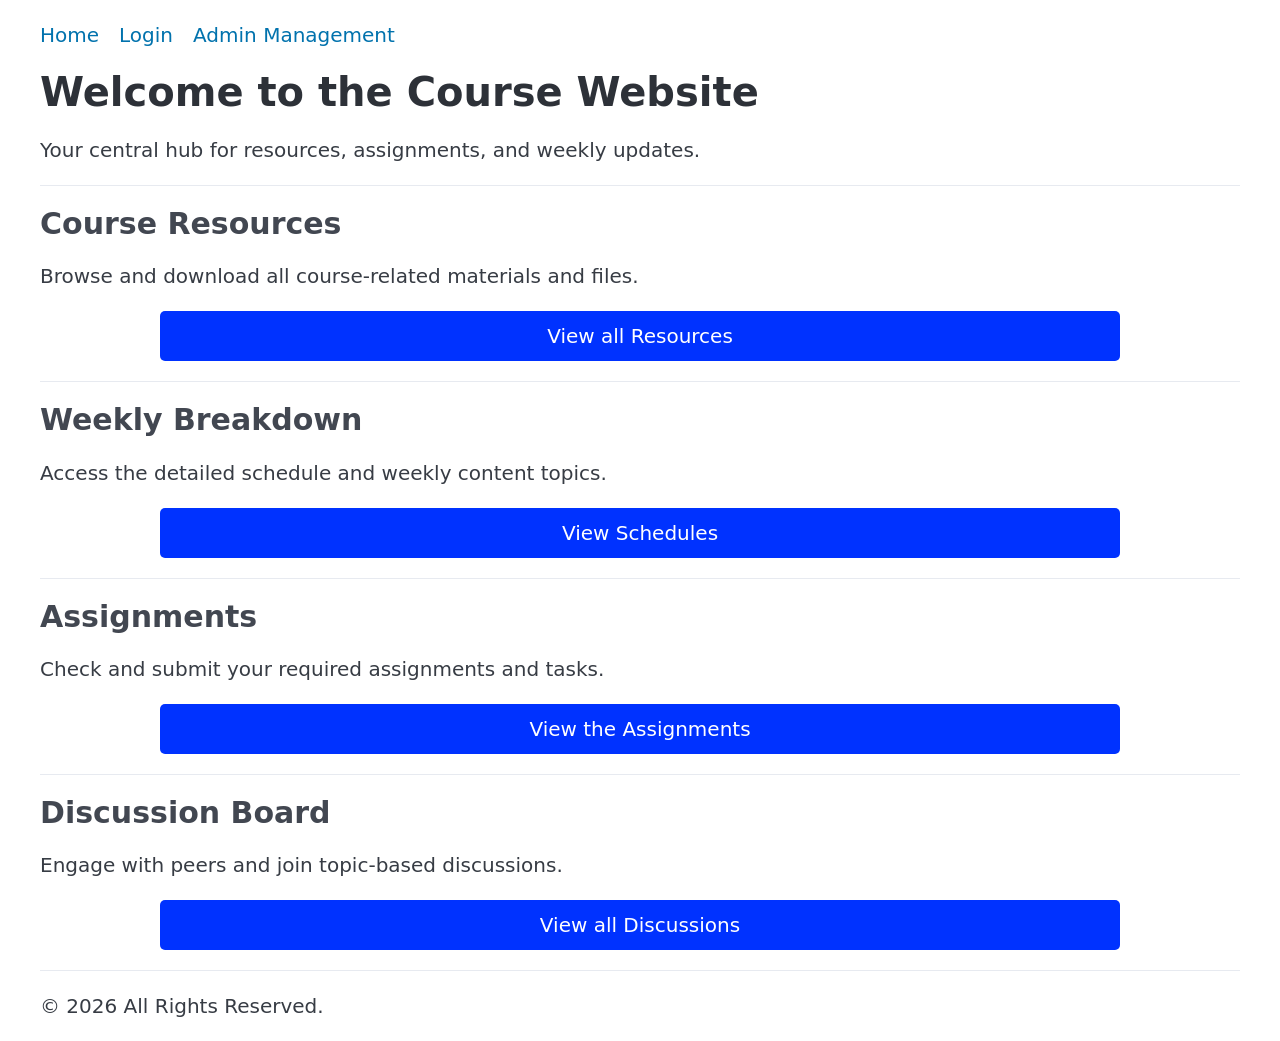
<file: index.html>
<!DOCTYPE html>
<html lang="en" dir="ltr">
<head>
    <meta charset="UTF-8">
    <meta name="viewport" content="width=device-width, initial-scale=1.0">
    <title>Home - Content Management Portal</title>
    <link rel="icon" type="image/png" href="pagesIcons/homepageIcon.png">
    
    <link rel="stylesheet" href="src/common/styles.css">
    <style>
        nav li a:hover {
            background-color: rgb(0, 50, 255);
        }
        a div{
            background-color: rgb(0, 50, 255);
            color: white;
            padding: 10px 20px;
            border-radius: 5px;
            text-align: center;
            width: 100%;
        }
        main a{
            display: flex;
            width: 80%;
            margin: 0 auto;
            text-decoration: none;
        }
    </style>
    
</head>
<body>
    <div class="container">
        <header>
            <nav>
                <ul>
                    <li><a href="index.html">Home</a></li>
                    <li><a href="src/auth/login.html">Login</a></li>
                    <li><a href="src/admin/manage_users.html">Admin Management</a></li>
                </ul>
            </nav>
        </header>

        <main>
            <section class="hero">
                <h1>Welcome to the Course Website</h1>
                <p>Your central hub for resources, assignments, and weekly updates.</p>
            </section>

            
            <section class="tasks-grid">
                <hr>
                    <div class="card">
                        <h3>Course Resources</h3>
                        <p>Browse and download all course-related materials and files.</p>
                        <a href="src/resources/list.html" class="btn"><div>View all Resources</div></a>
                    </div>
                <hr>
                    <div class="card">
                        <h3>Weekly Breakdown</h3>
                        <p>Access the detailed schedule and weekly content topics.</p>
                        <a href="src/weekly/list.html" class="btn"><div>View Schedules</div></a>
                    </div>
                <hr>
                    <div class="card">
                        <h3>Assignments</h3>
                        <p>Check and submit your required assignments and tasks.</p>
                        <a href="src/assignments/list.html" class="btn"><div>View the Assignments</div></a>
                    </div>
                <hr>
                    <div class="card">
                        <h3>Discussion Board</h3>
                        <p>Engage with peers and join topic-based discussions.</p>
                        <a href="src/discussion/board.html" class="btn"><div>View all Discussions</div></a>
                    </div>
                <hr>
            </section>
        </main>

        <footer>
            <p>&copy; 2026 All Rights Reserved.</p>
        </footer>
    </div>
</body>
</html>
</file>
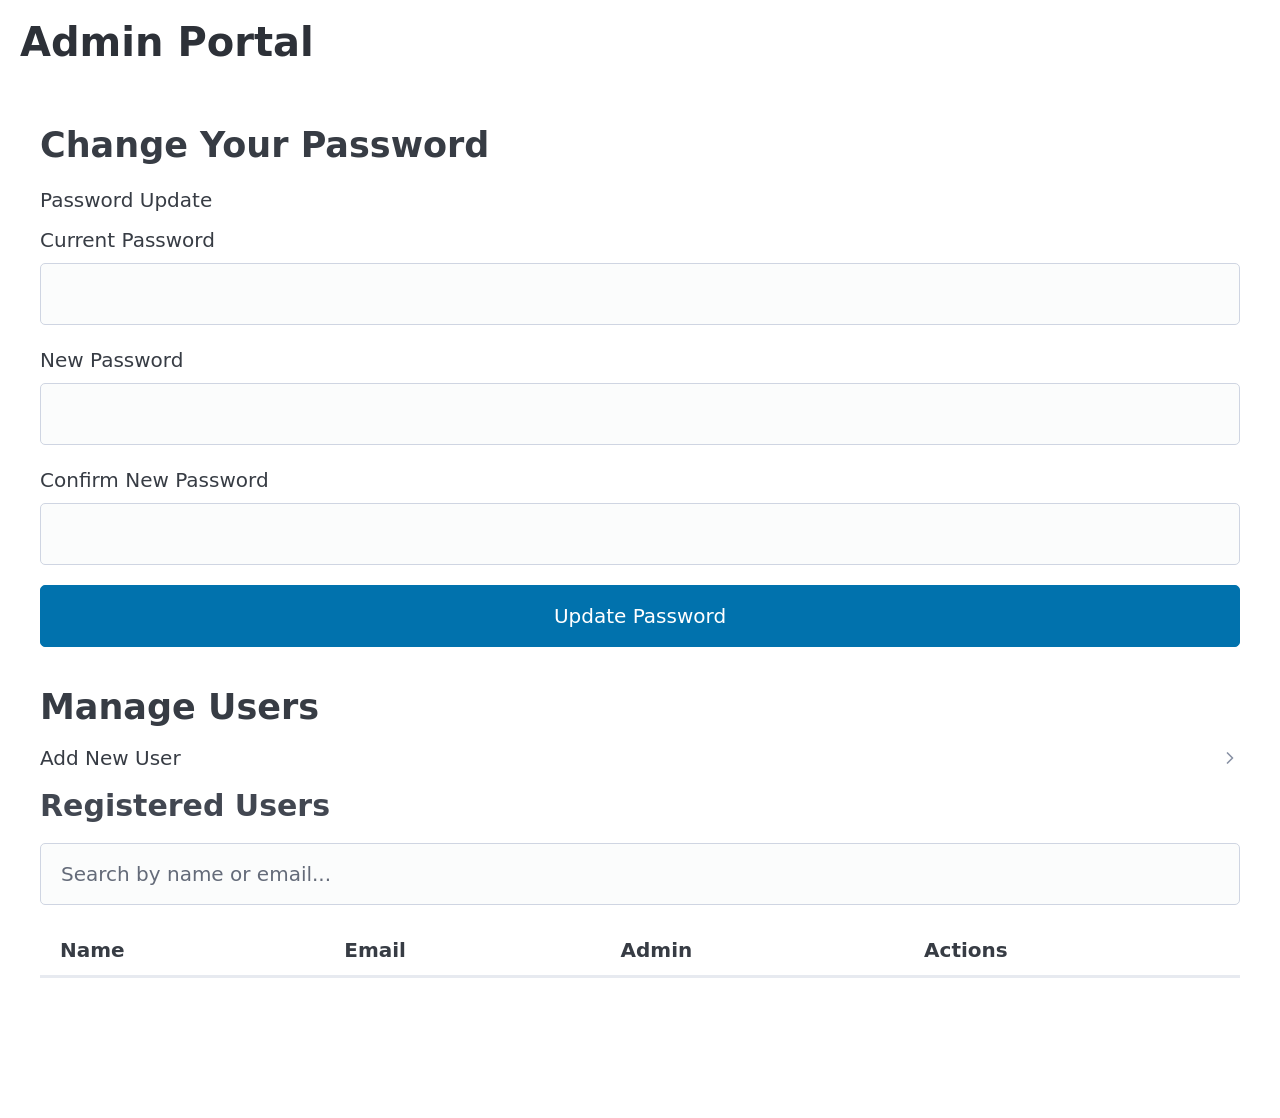
<file: src/admin/manage_users.html>
<!--
  Requirement: Create a Responsive Admin Portal

  Instructions:
  Fill in the HTML elements as described in the comments.
  Use the provided IDs for the elements that require them.
  Focus on creating a clear and semantic HTML structure.
-->
<!DOCTYPE html>
<html lang="en">
<head>
    <!-- TODO: Add the 'meta' tag for character encoding (UTF-8). -->
     <meta charset="UTF-8">

    <!-- TODO: Add the responsive 'viewport' meta tag. -->
    <meta name="viewport" content="width=device-width, initial-scale=1.0">

    <!-- TODO: Add a 'title' for the page, e.g., "Admin Portal". -->
    <title>Admin Portal</title>

     <link rel="icon" type="image/png" href="../../pagesIcons/AdminPortalIcon.png">
    <!-- TODO: Link to a CSS file or a CSS framework. -->
    <link rel="stylesheet" href="../common/styles.css">
     <style>
          nav li a:hover {
               background-color: rgb(0, 50, 255);
          }

          header {
               width: 100%;
               margin-right: auto;
               margin-left: auto;
               padding-right: var(--pico-spacing);
               padding-left: var(--pico-spacing);
          }
     </style>
     <!-- TODO: Add a <script> tag that loads 'manage_users.js' with the 'defer' attribute.
         Example: <script src="manage_users.js" defer></script> -->
     <script src="manage_users.js" defer></script>
</head>
<body>

     <!-- TODO: Create a 'header' element for the top of the page. -->
     <header>
          <!-- TODO: Inside the header, add a main heading (e.g., 'h1') with the text "Admin Portal". -->
          <h1>Admin Portal</h1>
          <!-- End of the header. -->
     </header>

     <!-- TODO: Create a 'main' element to hold the primary content of the portal. -->
     <main class="container" style="margin-bottom: 100px;">
          <!-- Section 1: Password Management -->
          <!-- TODO: Create a 'section' for the password management functionality. -->
          <section>
               <!-- TODO: Add a sub-heading (e.g., 'h2') with the text "Change Your Password". -->
               <h2>Change Your Password</h2>
               <!-- TODO: Create a 'form' for changing the password.
                 - action="#"
                 - id="password-form" -->
               <form action="#" id="password-form">
                    <!-- TODO: Use a 'fieldset' to group the password-related fields. -->
                    <fieldset>
                         <!-- TODO: Add a 'legend' for the fieldset, e.g., "Password Update". -->
                         <legend>Password Update</legend>

                         <!-- TODO: Add a 'label' for the current password input. 'for' should be "current-password". -->
                         <label for="current-password">Current Password</label>
                         <!-- TODO: Add an 'input' for the current password.
                         - type="password"
                         - id="current-password"
                         - required -->
                         <input type="password" id="current-password" required>

                         <!-- TODO: Add a 'label' for the new password input. 'for' should be "new-password". -->
                         <label for="new-password">New Password</label>

                         <!-- TODO: Add an 'input' for the new password.
                         - type="password"
                         - id="new-password"
                         - minlength="8"
                         - required -->
                         <input type="password" id="new-password" minlength="8" required>

                         <!-- TODO: Add a 'label' for the confirm password input. 'for' should be "confirm-password". -->
                         <label for="confirm-password">Confirm New Password</label>
                         <!-- TODO: Add an 'input' to confirm the new password.
                         - type="password"
                         - id="confirm-password"
                         - required -->
                         <input type="password" id="confirm-password" required>

                         <!-- TODO: Add a 'button' to submit the form.
                         - type="submit"
                         - id="change"
                         - Text: "Update Password" -->
                         <button type="submit" id="change">Update Password</button>

                         <!-- End of the fieldset. -->
                    </fieldset>
                    <!-- End of the password form. -->
               </form>
               <!-- End of the password management section. -->
          </section>


          <!-- Section 2: User Management -->
          <!-- TODO: Create another 'section' for the user management functionality. -->
          <section>
               <!-- TODO: Add a sub-heading (e.g., 'h2') with the text "Manage Users". -->
               <h2>Manage Users</h2>
               <!-- Subsection 2.1: Add New User Form -->
               <!-- TODO: Create a 'details' element so the "Add User" form can be collapsed. -->
               <details>
                    <!-- TODO: Add a 'summary' element inside 'details' with the text "Add New User". -->
                    <summary>Add New User</summary>
                    <!-- TODO: Create a 'form' for adding a new user.
                     - action="#"
                     - id="add-user-form" -->
                    <form action="#" id="add-user-form">
                         <!-- TODO: Use a 'fieldset' to group the new user fields. -->
                         <fieldset>
                              <!-- TODO: Add a 'legend' for the fieldset, e.g., "New User Information". -->
                              <legend>New User Information</legend>
                              <!-- TODO: Add a 'label' and 'input' for the user's full name.
                                                 - label 'for': "user-name"
                                                 - input 'id': "user-name"
                                                 - input 'type': "text"
                                                 - input: required -->
                              <label for="user-name">Full Name</label>
                              <input id="user-name" type="text" required>

                         <!-- TODO: Add a 'label' and 'input' for the user's email.
                              - label 'for': "user-email"
                              - input 'id': "user-email"
                              - input 'type': "email"
                              - input: required -->
                              <label for="user-email">Email</label>
                              <input id="user-email" type="email" required>
                         <!-- TODO: Add a 'label' and 'input' for the default password.
                              - label 'for': "default-password"
                              - input 'id': "default-password"
                              - input 'type': "password"
                              - input: required
                              - minlength="8" -->
                              <label for="default-password">Default Password</label>
                              <input id="default-password" type="password" required minlength="8">

                    <!-- TODO: Add a 'label' and 'select' for the admin status.
                             - label 'for': "is-admin"
                             - select 'id': "is-admin"
                             - Add two 'option' elements:
                               - value="0" text "Student"
                               - value="1" text "Admin" -->
                              <label for="is-admin">Role</label>
                              <select id="is-admin">
                                   <option value="0">Student</option>
                                   <option value="1">Admin</option>
                              </select>

                    <!-- TODO: Add a 'button' to submit the form.
                             - type="submit"
                             - id="add"
                             - Text: "Add User" -->
                              <button type="submit" id="add">Add User</button>

                    <!-- End of the fieldset. -->
                         </fieldset>
                    <!-- End of the add user form. -->
                    </form>

                    <!-- End of the 'details' element. -->
               </details>


                    <!-- Subsection 2.2: User List -->
                    <!-- TODO: Add a sub-heading (e.g., 'h3') for the list of users, e.g., "Registered Users". -->
                    <h3>Registered Users</h3>

                    <!-- TODO: Add a search input field.
                 - type="text"
                 - id="search-input"
                 - placeholder e.g. "Search by name or email..." -->
                    <input type="text" id="search-input" placeholder="Search by name or email...">

                    <!-- TODO: Create a 'table' to display the list of users.
                 - id="user-table" -->
                    <table id="user-table">
                    <!-- TODO: Create a 'thead' for the table headers. -->
                    <!-- TODO: Create a 'tr' (table row) inside the 'thead'. -->
                    <!-- TODO: Create 'th' (table header) cells for:
                             "Name", "Email", "Admin", "Actions"
                             Each 'th' should be clickable for sorting. -->
                    <thead>
                         <tr>
                              <th>Name</th>
                              <th>Email</th>
                              <th>Admin</th>
                              <th>Actions</th>
                         </tr>
                    </thead>
                    <!-- End of the row. -->
                    <!-- End of 'thead'. -->

                    <!-- TODO: Create a 'tbody' for the table body.
                     - id="user-table-body"
                     The rows will be populated dynamically by manage_users.js.
                     Do NOT add any hardcoded rows here. -->
                    <tbody id="user-table-body">
                    </tbody>
                    <!-- End of the table. -->
                    </table>
                    <!-- End of the user management section. -->
          </section>
          <!-- End of the main content area. -->
     </main>
</body>
</html>
</file>
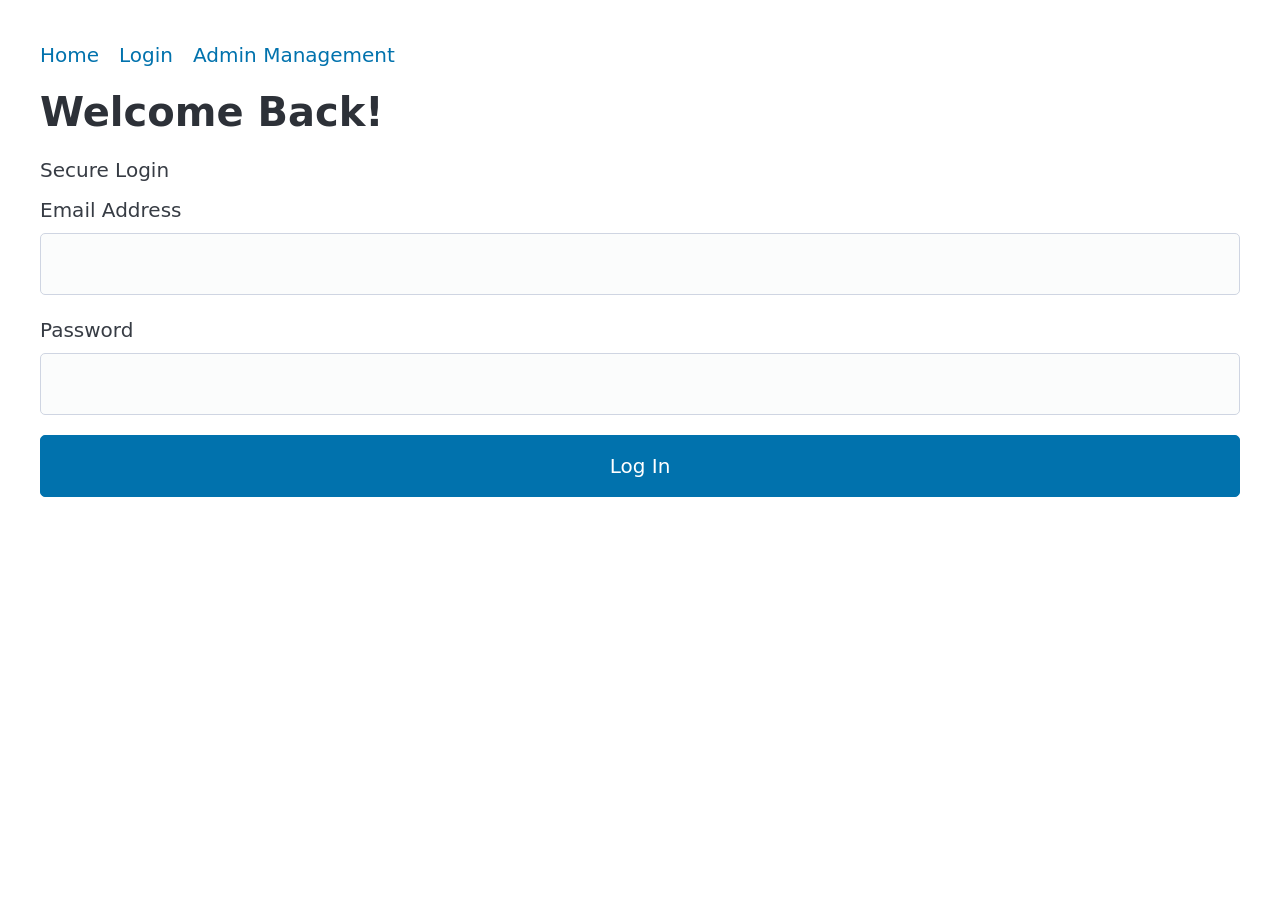
<file: src/auth/login.html>
<!--
  Requirement: Create a Responsive Login Page

  Instructions:
  Fill in the HTML elements as described in the comments.
  Use the provided IDs for the elements that require them.
  You are encouraged to use a CSS framework for styling, as hinted in the comments,
  but you can also use your own stylesheet.
-->
<!DOCTYPE html>
<html lang="en">
<head>
    <!-- TODO: Add the 'meta' tag to specify the character encoding for the document to be UTF-8. -->
     <meta charset="UTF-8">

    <!-- TODO: Add the 'meta' tag that makes the page responsive.
         The 'name' should be 'viewport' and the 'content' should set the 'width' to 'device-width'
         and the 'initial-scale' to '1.0'. -->
     <meta name="viewport" content="width=device-width, initial-scale=1.0">

    <!-- TODO: Add a 'title' for the page. It should be "Login". -->
     <title>Login</title>

     <link rel="icon" type="image/png" href="../../pagesIcons/loginIcon.png">
    <!-- TODO: Link to a CSS file or a CSS framework like PicoCSS or Bootstrap to style the page. You can use a CDN link. -->
     <link rel="stylesheet" href="../../src/common/styles.css">     
     <style>
          nav li a:hover {
               background-color: rgb(0, 50, 255);
          }
    </style>
</head>
<body style="align-content: center;"> <!-- TODO: Add any styling to the 'body' tag to center the login form on the page. -->

    <!-- This will be the main content area of the page. -->
    <!-- TODO: Use the 'main' element to contain the login form, as it represents the primary content of the document. -->
     <main class="container">
          <header>
               <nav>
                    <ul>
                         <li><a href="../../index.html">Home</a></li>
                         <li><a href="">Login</a></li>
                         <li><a href="../admin/manage_users.html">Admin Management</a></li>
                    </ul>
               </nav>
          </header>
          <!-- This 'section' groups the related content of the login form. -->
          <!-- TODO: Create a 'section' element to act as the login card. -->
          <section>

               <!-- The heading of the login form -->
               <!-- TODO: Add a heading element (e.g., 'h1' or 'h2') for the form's title. The text should be "Welcome Back!". -->
               <h1>Welcome Back!</h1>
     
               <!-- The form element will wrap all the inputs. -->


               <!-- The form element will wrap all the inputs. -->
               <!-- TODO: Create a 'form' element. Give it an 'id' of "login-form". The 'action' can be '#' for now. -->
               <form id="login-form" action="#">
                    <!-- TODO: Use a 'fieldset' to group all the related controls for the login form. -->
                    <fieldset>
                         <!-- TODO: Add a 'legend' to caption the fieldset. e.g., "Secure Login". This improves accessibility. -->
                         <legend>Secure Login</legend>
                         <!-- TODO: Add a 'label' for the email input field.
                              The 'for' attribute should be "email".
                              The text should be "Email Address". -->
                         <label for="email">Email Address</label>

                         <!-- TODO: Add an 'input' field for the email.
                              - The type should be "email".
                              - The id must be "email".
                              - It should be a required field. -->
                         <input type="email" id="email" required>

                         <!-- TODO: Add a 'label' for the password input field.
                              The 'for' attribute should be "password".
                              The text should be "Password". -->
                         <label for="password">Password</label>

                         <!-- TODO: Add an 'input' field for the password.
                              - The type should be "password".
                              - The id must be "password".
                              - It should be a required field.
                              - For validation, add a 'minlength' attribute (e.g., minlength="8"). -->
                         <input type="password" id="password" required minlength="8">

                         <!-- This is the form submission button. -->
                         <!-- TODO: Add a 'button' to submit the form, inside the fieldset.
                              - The type should be "submit".
                              - The id must be "login".
                              - The text should be "Log In". -->
                         <button type="submit" id="login">Log In</button>
                    <!-- End of the fieldset. -->
                    </fieldset>
                    <!-- TODO: Add a <div> element here with id="message-container".
                         This will be used by login.js to display success or error messages.
                         Example: <div id="message-container"></div> -->
                    <div id="message-container"></div>
               <!-- End of the form element. -->
               </form>

        <!-- End of the login section. -->
          </section>
    <!-- End of the main content area. -->
     </main>
    <!-- TODO: Link the login.js script here using a <script> tag with the 'defer' attribute.
         Example: <script src="login.js" defer></script> -->
     <script src="login.js" defer></script>
</body>
</html>
</file>
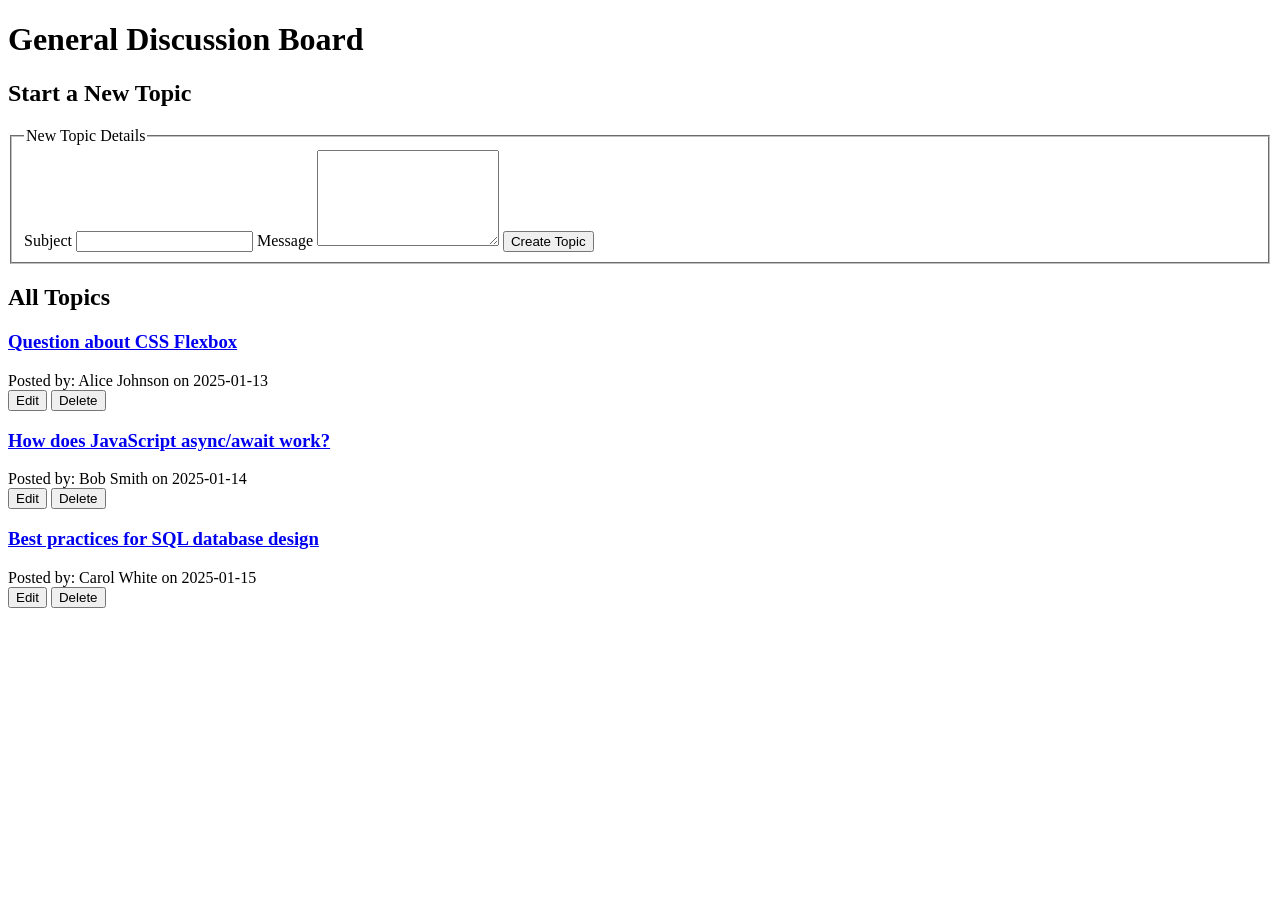
<file: src/discussion/baord.html>
<!DOCTYPE html>
<html lang="en">
<head>
    <meta charset="UTF-8">
    <meta name="viewport" content="width=device-width, initial-scale=1.0">
    <title>Discussion Board</title>
</head>
<body>

    <header>
        <h1>General Discussion Board</h1>
    </header>

    <main>

        <!-- ============================================================
             Section 1: Create a New Topic
             ============================================================ -->
        <section>
            <h2>Start a New Topic</h2>

            <form id="new-topic-form" action="#">
                <fieldset>
                    <legend>New Topic Details</legend>

                    <label for="topic-subject">Subject</label>
                    <input id="topic-subject" type="text" required>

                    <label for="topic-message">Message</label>
                    <textarea id="topic-message" rows="6" required></textarea>

                    <button id="create-topic" type="submit">Create Topic</button>
                </fieldset>
            </form>
        </section>

        <!-- ============================================================
             Section 2: Existing Topics
             ============================================================ -->
        <section>
            <h2>All Topics</h2>

            <div id="topic-list-container">

                <!-- Dummy Topic 1 -->
                <article>
                    <h3>
                        <a href="topic-detail.html">Question about CSS Flexbox</a>
                    </h3>
                    <footer>Posted by: Alice Johnson on 2025-01-13</footer>
                    <div>
                        <button class="edit-btn" data-id="1">Edit</button>
                        <button class="delete-btn" data-id="1">Delete</button>
                    </div>
                </article>

                <!-- Dummy Topic 2 -->
                <article>
                    <h3>
                        <a href="topic-detail.html">How does JavaScript async/await work?</a>
                    </h3>
                    <footer>Posted by: Bob Smith on 2025-01-14</footer>
                    <div>
                        <button class="edit-btn" data-id="2">Edit</button>
                        <button class="delete-btn" data-id="2">Delete</button>
                    </div>
                </article>

                <!-- Dummy Topic 3 -->
                <article>
                    <h3>
                        <a href="topic-detail.html">Best practices for SQL database design</a>
                    </h3>
                    <footer>Posted by: Carol White on 2025-01-15</footer>
                    <div>
                        <button class="edit-btn" data-id="3">Edit</button>
                        <button class="delete-btn" data-id="3">Delete</button>
                    </div>
                </article>

            </div>
        </section>

    </main>

</body>
</html>
</file>
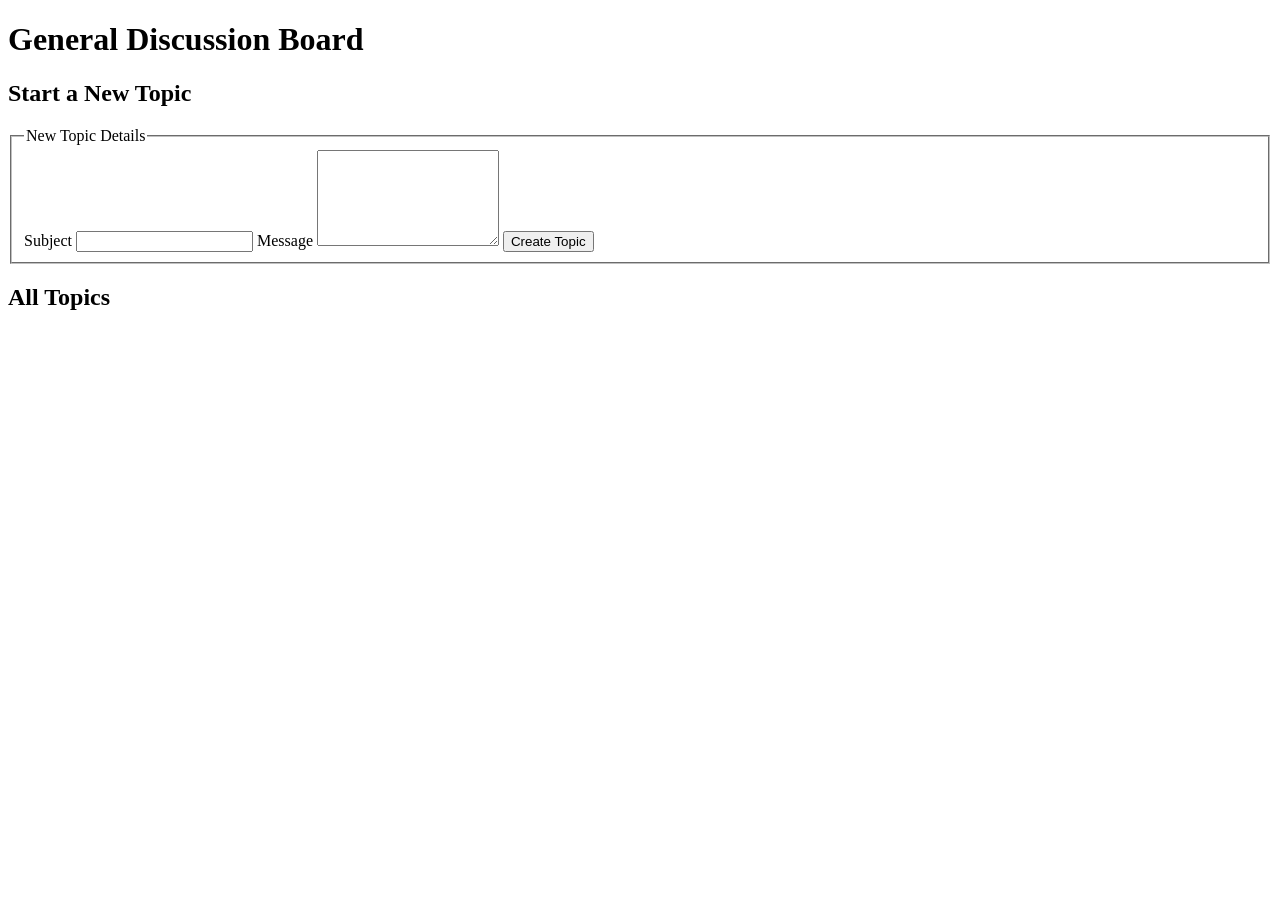
<file: src/discussion/board.html>
<!DOCTYPE html>
<html lang="en">
<head>
    <meta charset="UTF-8">
    <meta name="viewport" content="width=device-width, initial-scale=1.0">
    <title>Discussion Board</title>
    <script src="board.js" defer></script>
</head>
<body>

    <header>
        <h1>General Discussion Board</h1>
    </header>

    <main>

        <!-- ============================================================
             Section 1: Create a New Topic
             ============================================================ -->
        <section>
            <h2>Start a New Topic</h2>

            <form id="new-topic-form" action="#">
                <fieldset>
                    <legend>New Topic Details</legend>

                    <label for="topic-subject">Subject</label>
                    <input id="topic-subject" type="text" required>

                    <label for="topic-message">Message</label>
                    <textarea id="topic-message" rows="6" required></textarea>

                    <button id="create-topic" type="submit">Create Topic</button>
                </fieldset>
            </form>
        </section>

        <!-- ============================================================
             Section 2: Existing Topics
             ============================================================ -->
        <section>
            <h2>All Topics</h2>

            <div id="topic-list-container">
                <!-- board.js injects topic <article> elements here -->
            </div>
        </section>

    </main>

</body>
</html>
</file>
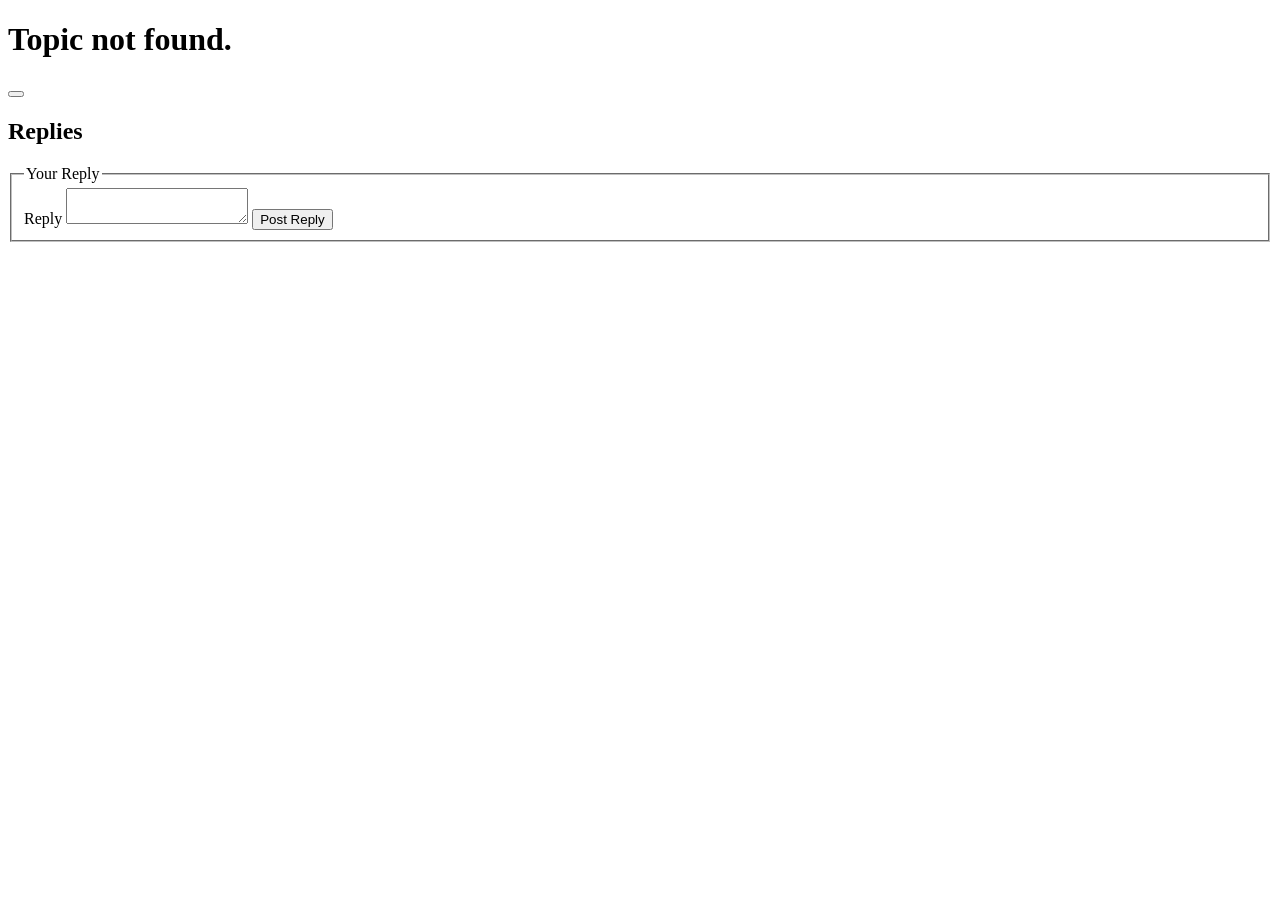
<file: src/discussion/topic.html>
<!DOCTYPE html>
<html lang="en">
<head>
    <meta charset="UTF-8">
    <meta name="viewport" content="width=device-width, initial-scale=1.0">
    <title>Topic Details</title>
    <script src="topic.js" defer></script>
</head>
<body>

    <header>
        <h1 id="topic-subject"></h1>
    </header>

    <main>

        <!-- ============================================================
             Section 1: Original Post
             ============================================================ -->
        <article id="original-post">
            <p id="op-message"></p>
            <footer id="op-footer"></footer>
            <div>
                <button class="delete-btn" data-id=""></button>
            </div>
        </article>


        <!-- ============================================================
             Section 2: Replies
             ============================================================ -->
        <section id="replies-section">

            <h2>Replies</h2>

            <div id="reply-list-container">
                <!-- topic.js injects reply <article> elements here -->
            </div>

            <!-- ============================================================
                 Section 3: Add a Reply Form
                 ============================================================ -->
            <form id="reply-form" action="#">
                <fieldset>
                    <legend>Your Reply</legend>

                    <label for="new-reply">Reply</label>
                    <textarea id="new-reply" required></textarea>

                    <button type="submit">Post Reply</button>
                </fieldset>
            </form>

        </section>

    </main>

</body>
</html>
</file>
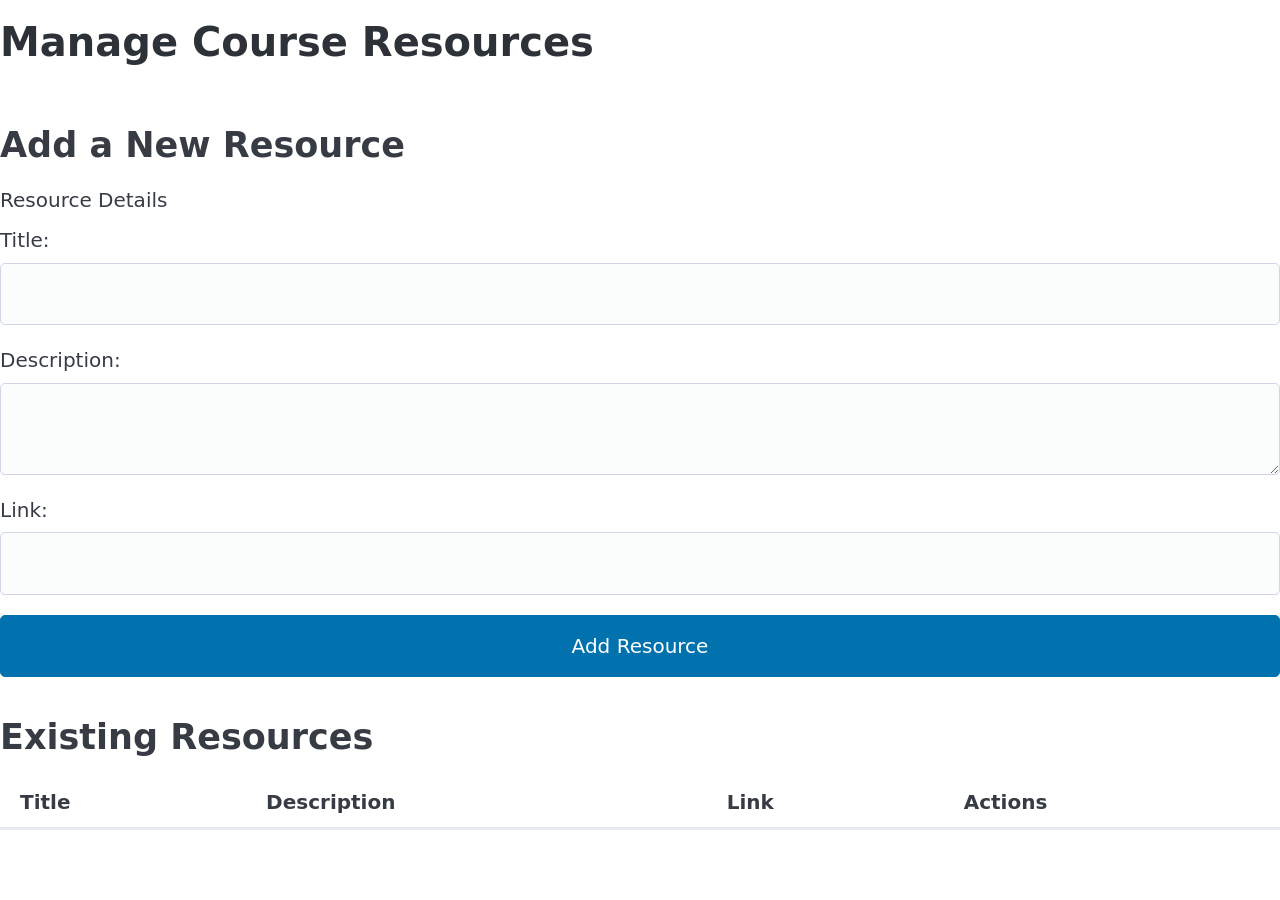
<file: src/resources/admin.html>
<!--
  Requirement: Create the Admin View for Course Resources

  Instructions:
  Fill in the HTML elements as described in the comments.
  This page allows the teacher (admin) to perform full CRUD operations on course resources.
-->
<!DOCTYPE html>
<html lang="en">
<head>
    <!-- TODO: Add the 'meta' tag for character encoding (UTF-8). -->
    <meta charset="UTF-8">
    
    <!-- TODO: Add the responsive 'viewport' meta tag.
         The 'name' should be 'viewport' and the 'content' should set the 'width' to 'device-width'
         and the 'initial-scale' to '1.0'. -->
    <meta name="viewport" content="width=device-width, initial-scale=1.0">

    <!-- TODO: Add a title, e.g., "Manage Resources". -->
    <title>Manage Resources</title>

    <!-- TODO: Link to your CSS framework or stylesheet. -->
    <link rel="stylesheet" href="../common/styles.css">

    <!-- TODO: Link this script file:
         <script src="admin.js" defer></script> -->
    <script src="admin.js" defer></script>
</head>
<body>

    <!-- TODO: Create a 'header' with a main heading ('h1') "Manage Course Resources". -->
    <header>
        <h1>Manage Course Resources</h1>
    </header>

    <!-- TODO: Create the 'main' content area. -->
    <main>

        <!-- Section 1: Add/Edit Resource Form -->
        <!-- TODO: Create a 'section' for the form. -->
        <section>
            <!-- TODO: Add a sub-heading ('h2') "Add a New Resource". -->
            <h2>Add a New Resource</h2>

            <!-- TODO: Create a 'form' with id="resource-form". Action can be '#'.
                 This id is required by admin.js. -->
            <form id="resource-form" action="#">
                <!-- TODO: Use a 'fieldset' to group the form controls. -->
                <fieldset>
                    <!-- TODO: Add a 'legend', e.g., "Resource Details". -->
                    <legend>Resource Details</legend>

                    <!-- TODO: Add a 'label' and 'input' for the resource title.
                         - label 'for': "resource-title"
                         - input 'id': "resource-title", type="text", required -->
                    <label for="resource-title">Title:</label>
                    <input id="resource-title" type="text" required>

                    <!-- TODO: Add a 'label' and 'textarea' for the resource description.
                         - label 'for': "resource-description"
                         - textarea 'id': "resource-description" -->
                    <label for="resource-description">Description:</label>
                    <textarea id="resource-description"></textarea>
                    
                    <!-- TODO: Add a 'label' and 'input' for the resource link.
                         - label 'for': "resource-link"
                         - input 'id': "resource-link", type="url", required -->
                    <label for="resource-link">Link:</label>
                    <input id="resource-link" type="url" required>

                    <!-- TODO: Add a 'button' to submit the form.
                         - id="add-resource", type="submit", Text: "Add Resource" -->
                    <button id="add-resource" type="submit">Add Resource</button>
                </fieldset>
            </form>
        </section>


        <!-- Section 2: Existing Resources List -->
        <!-- TODO: Create a 'section' to display the list of current resources. -->
        <section>
            <!-- TODO: Add a sub-heading ('h2') "Existing Resources". -->
            <h2>Existing Resources</h2>

            <!-- TODO: Create a 'table' with id="resources-table". -->
            <table id="resources-table">
                <!-- TODO: Create a 'thead' and a 'tr' inside it. -->
                <thead>
                    <tr>
                        <!-- TODO: Add 'th' elements for "Title", "Description", "Link", and "Actions". -->
                        <th>Title</th>
                        <th>Description</th>
                        <th>Link</th>
                        <th>Actions</th>
                    </tr>
                </thead>
                
                <!-- TODO: Create a 'tbody' with id="resources-tbody".
                     This id is required by admin.js.
                     Rows will be injected here dynamically by admin.js. -->
                <tbody id="resources-tbody">
                    <!-- Each row follows this structure: -->
                    <!-- TODO: Create a 'tr' for each resource. -->
                        <!-- TODO: Add a 'td' for the title. -->
                        <!-- TODO: Add a 'td' for the description. -->
                        <!-- TODO: Add a 'td' for the link. -->

                        <!-- TODO: Add a 'td' containing the action buttons. -->
                            <!-- TODO: Add an "Edit" button with class="edit-btn"
                                 and data-id set to the resource's id. -->
                            <!-- TODO: Add a "Delete" button with class="delete-btn"
                                 and data-id set to the resource's id. -->
                        <!-- End of actions 'td'. -->
                    <!-- End of the row. -->
                </tbody>
            </table>
        </section>

    </main>
</body>
</html>
</file>
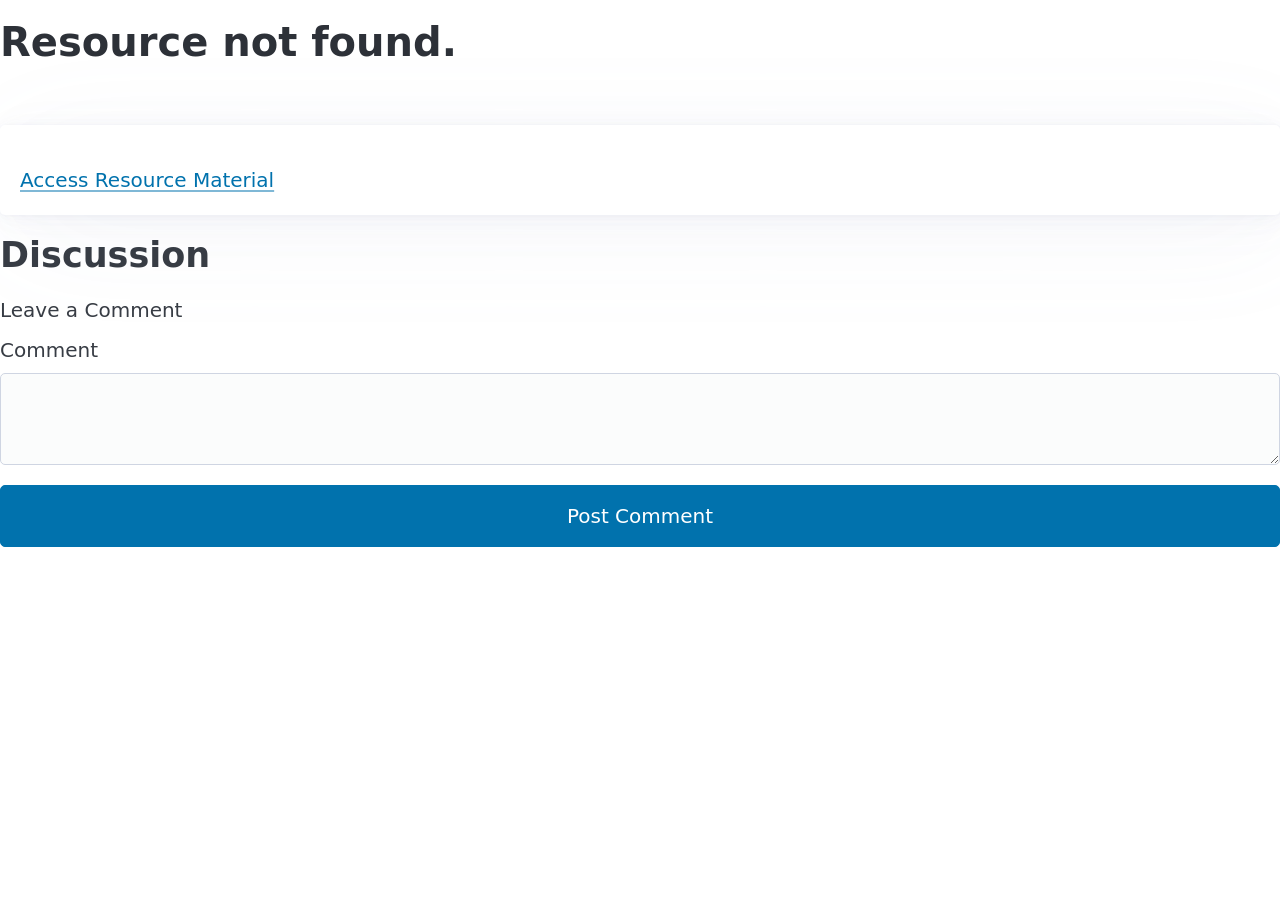
<file: src/resources/details.html>
<!--
  Requirement: Create the Dedicated Page for a Single Resource

  Instructions:
  This page displays the details for one resource and allows for discussion.
  All content is loaded dynamically by details.js using the resource id
  from the URL query string (e.g., details.html?id=1).
-->
<!DOCTYPE html>
<html lang="en">
<head>
    <!-- TODO: Add meta tags for charset and viewport. -->
    <meta charset="UTF-8">
    <meta name="viewport" content="width=device-width, initial-scale=1.0">
    
    <!-- TODO: Add a title. You can make it dynamic later, but for now, use "Resource Details". -->
    <title>Resource Details</title>

    <!-- TODO: Link to your CSS framework or stylesheet. -->
    <link rel="stylesheet" href="../common/styles.css">

    <!-- TODO: Link this script file:
         <script src="details.js" defer></script> -->
    <script src="details.js" defer></script>
</head>
<body>
    <!-- TODO: Create a 'header' with a main heading ('h1').
         Add id="resource-title" to the <h1>. This id is required by details.js. -->
    <header>
        <h1 id="resource-title">Resource Details</h1>
    </header>

    <!-- TODO: Create the 'main' content area. -->
    <main>

        <!-- Section 1: Resource Information -->
        <!-- TODO: Use an 'article' to display the main resource information. -->
        <article>
            <!-- TODO: Add a paragraph ('p') for the resource description.
                 Add id="resource-description" to this <p>. This id is required by details.js. -->
            <p id="resource-description"></p>
            <!-- TODO: Add an anchor tag ('a') that links to the actual resource URL.
                 - Add id="resource-link" to this <a>. This id is required by details.js.
                 - Text should be "Access Resource Material".
                 - Add target="_blank" to open it in a new tab. -->
            <a id="resource-link" href="#" target="_blank">Access Resource Material</a>
        </article>

        <!-- Section 2: Discussion Forum -->
        <!-- TODO: Create a 'section' for the discussion, with an 'id' of "discussion-forum". -->
            <!-- TODO: Add a sub-heading ('h2') "Discussion". -->

            <!-- Subsection 2.1: Existing Comments -->
            <!-- TODO: Add a <div> for the list of comments.
                 Add id="comment-list" to this <div>. This id is required by details.js.
                 Comments will be injected here dynamically by details.js. -->

        <!-- Section 2: Discussion Forum -->
        <!-- TODO: Create a 'section' for the discussion, with an 'id' of "discussion-forum". -->
        <section id="discussion-forum">
            <!-- TODO: Add a sub-heading ('h2') "Discussion". -->
            <h2>Discussion</h2>

            <!-- Subsection 2.1: Existing Comments -->
            <!-- TODO: Add a <div> for the list of comments.
                 Add id="comment-list" to this <div>. This id is required by details.js.
                 Comments will be injected here dynamically by details.js. -->
            <div id="comment-list">
                <!-- Each comment follows this structure: -->
                <!-- TODO: Use an 'article' for each comment. -->
                    <!-- TODO: Use a 'p' for the comment text. -->
                    <!-- TODO: Use a 'footer' to show the author
                         (e.g., "Posted by: Ali Hassan"). -->
                <!-- End of comment article. -->
            </div>

            <!-- Subsection 2.2: Add a Comment Form -->
            <!-- TODO: Create a 'form' for users to post new comments.
                 Add id="comment-form" to this <form>. This id is required by details.js.
                 Action can be '#'. -->
            <form id="comment-form" action="#">
                <!-- TODO: Use a 'fieldset' to group the controls. -->
                <fieldset>
                    <!-- TODO: Add a 'legend', e.g., "Leave a Comment". -->
                    <legend>Leave a Comment</legend>

                    <!-- TODO: Add a 'label' and 'textarea' for the comment box.
                         - label 'for': "new-comment"
                         - textarea 'id': "new-comment", required
                         This id is required by details.js. -->
                    <label for="new-comment">Comment</label>
                    <textarea id="new-comment" required></textarea>
                    
                    <!-- TODO: Add a 'button' to submit the comment.
                         - type="submit", Text: "Post Comment" -->
                    <button type="submit">Post Comment</button>
                </fieldset>
            </form>
        </section>

    </main>
</body>
</html>
</file>
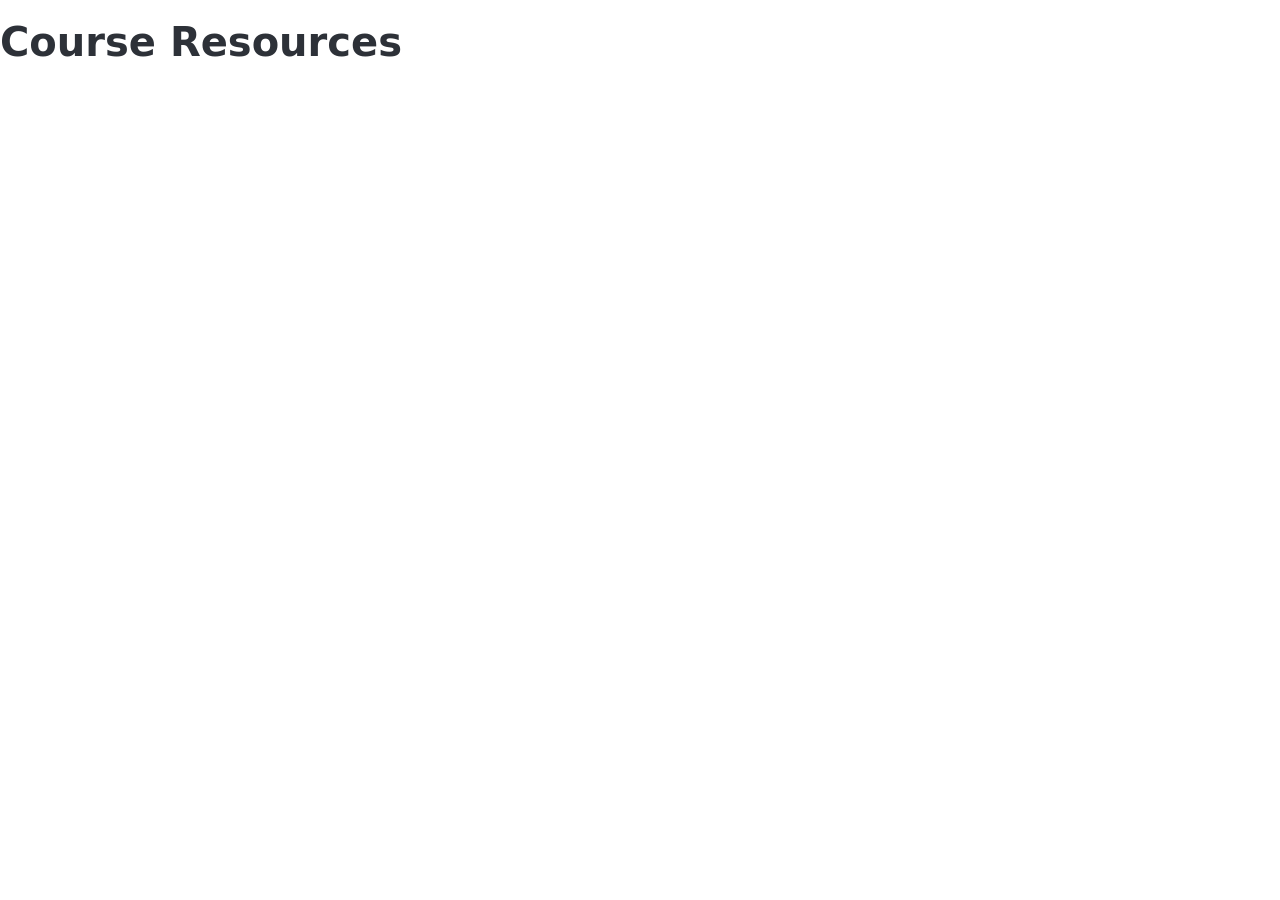
<file: src/resources/list.html>
<!--
  Requirement: Create the Student View for Course Resources

  Instructions:
  This page is a read-only view for students to see all available course materials.
  Each resource should link to a dedicated detail page.
-->
<!DOCTYPE html>
<html lang="en">
<head>
    <!-- TODO: Add meta tags for charset and viewport. -->
    <meta charset="UTF-8">
    <meta name="viewport" content="width=device-width, initial-scale=1.0">
    
    <!-- TODO: Add a title, e.g., "Course Resources". -->
    <title>Course Resources</title>

    <!-- TODO: Link to your CSS framework or stylesheet. -->
    <link rel="stylesheet" href="../common/styles.css">

    <!-- TODO: Link this script file:
         <script src="list.js" defer></script> -->
    <script src="list.js" defer></script>
</head>
<body>

    <!-- TODO: Create a 'header' with a main heading ('h1') "Course Resources". -->
    <header>
        <h1>Course Resources</h1>
    </header>

    <!-- TODO: Create the 'main' content area. -->
    <main>

        <!-- TODO: Create a 'section' with id="resource-list-section" to contain
             the list of resources. This id is required by list.js. -->
        <section id="resource-list-section">

            <!-- Resources will be injected here dynamically by list.js.
                 Each resource will follow this structure: -->

            <!-- Example Resource Article Structure: -->
            <!-- TODO: Use an 'article' element for each resource. -->
                <!-- TODO: Add a heading ('h2' or 'h3') for the resource title. -->
                <!-- TODO: Add a paragraph ('p') for the resource description. -->
                <!-- TODO: Add an anchor tag ('a') that links to the detail page.
                     - The 'href' must be "details.html?id={resource_id}".
                     - This is set dynamically by list.js using the resource's id.
                     - The link text should be "View Resource & Discussion". -->
            <!-- End of article. -->

        </section>
    </main>

</body>
</html>
</file>
<file: src/common/styles.css>
/* CSS Styles */
@import url('pico.css');
</file>
